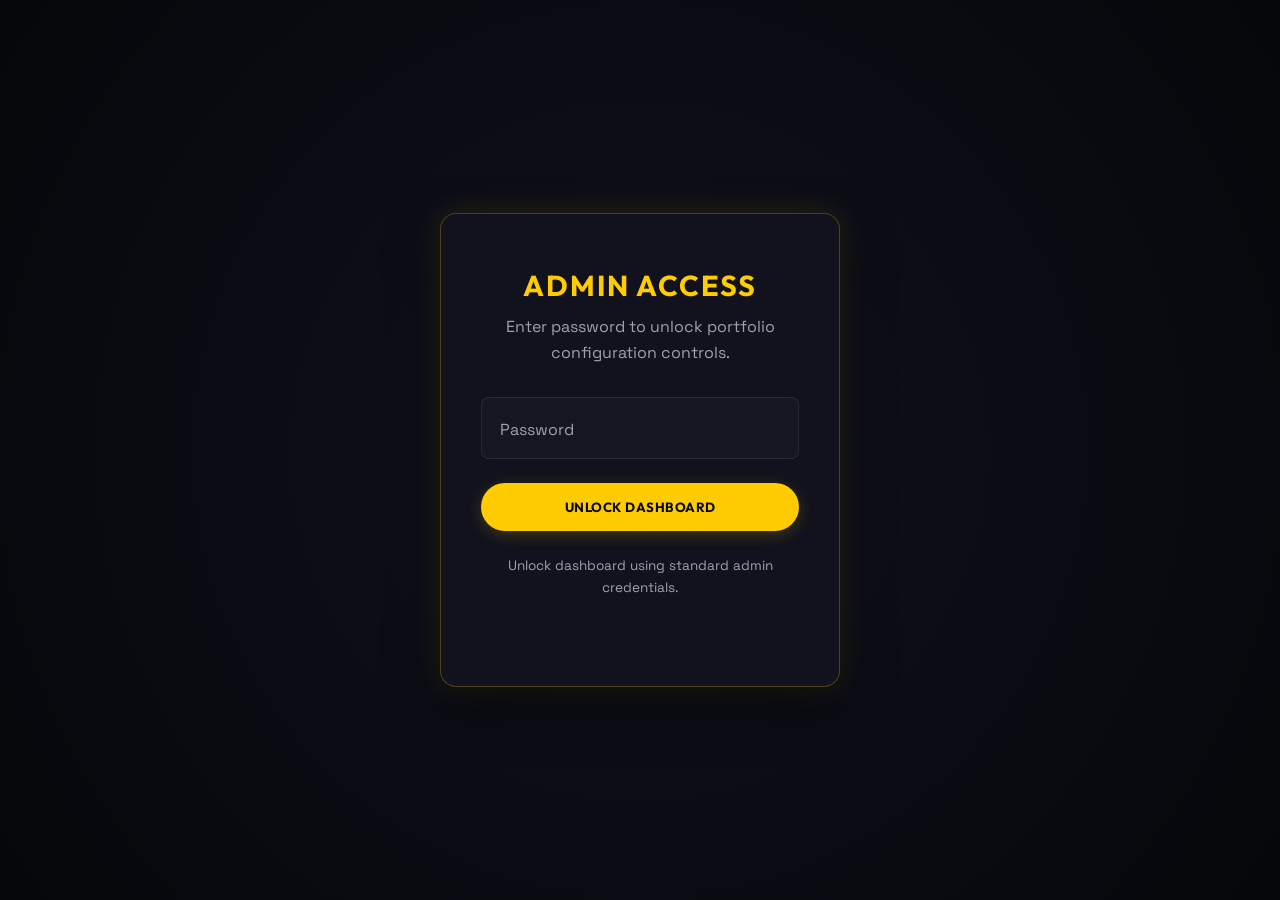
<file: admin.html>
<!DOCTYPE html>
<html lang="en">
<head>
    <meta charset="UTF-8">
    <meta name="viewport" content="width=device-width, initial-scale=1.0">
    <title>Aditya Portfolio | Admin Panel</title>
    <link rel="stylesheet" href="style.css">
    <!-- FontAwesome for Icons -->
    <link rel="stylesheet" href="https://cdn.jsdelivr.net/npm/@fortawesome/fontawesome-free@6.4.0/css/all.min.css">
    
    <style>
        /* Premium Developer Console Styling System */
        :root {
            --color-admin-bg: #090a0f;
            --color-admin-card: #11131e;
            --border-admin: 1px solid rgba(255, 204, 1, 0.12);
        }
        
        body {
            background-color: var(--color-admin-bg) !important;
        }
        
        .admin-container {
            max-width: 1250px;
            margin: 6rem auto 4rem auto;
            gap: 2rem;
        }
        
        /* Login card redesign */
        .admin-login-wrapper {
            background: radial-gradient(circle at center, #0f121e 0%, #06070a 100%);
        }
        .admin-login-card {
            background: rgba(18, 20, 30, 0.95);
            border: 1px solid rgba(255, 204, 1, 0.25) !important;
            box-shadow: 0 20px 50px rgba(0, 0, 0, 0.5), var(--shadow-glow);
            padding: 3.5rem 2.5rem;
            border-radius: 16px;
        }
        
        .admin-login-card h2 {
            font-family: var(--font-heading);
            font-size: 1.8rem;
            letter-spacing: 2px;
            margin-bottom: 0.8rem;
            color: var(--color-accent);
        }
        
        .admin-sidebar {
            background: rgba(18, 20, 30, 0.75);
            border: var(--border-admin) !important;
            padding: 2.2rem 1.4rem;
            border-radius: 14px;
        }
        
        .admin-nav-btn {
            font-family: monospace;
            font-size: 0.85rem;
            letter-spacing: 0.5px;
            padding: 0.8rem 1rem;
            border-radius: 6px;
            margin-bottom: 0.4rem;
            display: flex;
            align-items: center;
            gap: 10px;
            transition: var(--transition-fast);
            color: var(--color-text-secondary);
        }
        
        .admin-nav-btn:hover {
            color: var(--color-accent);
            background: rgba(255, 204, 1, 0.04);
            transform: translateX(4px);
        }
        
        .admin-nav-btn.active {
            color: var(--color-accent) !important;
            background: rgba(255, 204, 1, 0.08) !important;
            border-left: 2px solid var(--color-accent);
            border-radius: 0 6px 6px 0;
            padding-left: calc(1rem - 2px);
        }
        
        .admin-main-panel {
            background: rgba(18, 20, 30, 0.75);
            border: var(--border-admin) !important;
            border-radius: 14px;
            padding: 2.5rem;
        }
        
        .admin-panel-header {
            margin-bottom: 2rem;
            border-bottom: 1px solid rgba(255, 255, 255, 0.06);
            padding-bottom: 1.2rem;
        }
        
        .admin-panel-header h3 {
            font-family: monospace;
            font-size: 1.4rem;
            letter-spacing: -0.5px;
            color: #fff;
        }
        
        /* Form inputs styling */
        .admin-form-row {
            grid-template-columns: 140px 1fr;
            gap: 1.5rem;
        }
        
        .admin-form-row label, .form-row-full label {
            font-family: monospace;
            font-size: 0.82rem;
            color: var(--color-text-secondary);
            font-weight: 500;
        }
        
        .admin-form-input {
            background: rgba(0, 0, 0, 0.25);
            border: 1px solid rgba(255, 255, 255, 0.08);
            color: #f3f4f6;
            font-family: var(--font-body);
            font-size: 0.95rem;
            padding: 0.85rem 1.2rem;
            border-radius: 6px;
            transition: var(--transition-fast);
        }
        
        .admin-form-input:focus {
            border-color: var(--color-accent);
            background: rgba(255, 204, 1, 0.01);
            box-shadow: 0 0 10px rgba(255, 204, 1, 0.05);
        }
        
        textarea.admin-form-input {
            font-family: var(--font-body);
            font-size: 0.95rem;
            line-height: 1.6;
        }
        
        /* Code outline for RAG panel */
        #rag-items-container .glass-panel {
            background: rgba(0, 0, 0, 0.15);
            border: 1px solid rgba(255, 255, 255, 0.04);
            border-radius: 8px;
            padding: 1.2rem;
        }
        
        #rag-items-container h5 {
            font-family: monospace;
            font-size: 0.8rem;
            letter-spacing: 0.5px;
            color: var(--color-accent-blue);
            margin-bottom: 0.5rem;
        }
        
        .admin-actions {
            border-top: 1px solid rgba(255, 255, 255, 0.06);
            padding-top: 1.8rem;
        }
        
        /* Tabs sections animations */
        .tab-section {
            display: none;
            animation: tabFadeIn 0.3s ease-out forwards;
        }
        
        .tab-section.active {
            display: block;
        }
        
        @keyframes tabFadeIn {
            from { opacity: 0; transform: translateY(5px); }
            to { opacity: 1; transform: translateY(0); }
        }
        
        /* Custom dashboard status widget in header */
        .admin-stat-header {
            display: flex;
            align-items: center;
            justify-content: flex-end;
            gap: 1.5rem;
            font-family: monospace;
            font-size: 0.72rem;
            color: var(--color-text-secondary);
            margin-bottom: 1.8rem;
            background: rgba(255, 255, 255, 0.01);
            border: 1px solid rgba(255, 255, 255, 0.03);
            padding: 0.6rem 1.2rem;
            border-radius: 8px;
        }
        .stat-badge {
            display: inline-flex;
            align-items: center;
            gap: 5px;
            color: #34d399;
        }
        .stat-badge::before {
            content: '';
            width: 6px;
            height: 6px;
            background: #34d399;
            border-radius: 50%;
            display: inline-block;
            box-shadow: 0 0 6px #34d399;
        }
    </style>
</head>
<body>

    <!-- Canvas for Floating Particles -->
    <canvas id="bg-canvas"></canvas>

    <!-- Success Toast Notification -->
    <div class="admin-toast" id="admin-toast">Configuration Updated Successfully!</div>

    <!-- Login Gate View -->
    <div class="admin-login-wrapper" id="login-gate">
        <div class="admin-login-card glass-panel">
            <h2>ADMIN ACCESS</h2>
            <p>Enter password to unlock portfolio configuration controls.</p>
            <form id="login-form">
                <div class="form-group" style="margin-bottom: 1.5rem;">
                    <input type="password" id="login-pass" class="form-input" placeholder=" " required>
                    <label for="login-pass" class="form-label">Password</label>
                </div>
                <button type="submit" class="btn-primary" style="width: 100%; border: none; cursor: pointer;">Unlock Dashboard</button>
            </form>
            <p style="margin-top: 1.5rem; font-size: 0.85rem; color: var(--color-text-secondary);">Unlock dashboard using standard admin credentials.</p>
        </div>
    </div>

    <!-- Main Admin Dashboard Container (Hidden by default) -->
    <div class="admin-container" id="admin-dashboard" style="display: none;">
        <!-- Left Sidebar Navigation -->
        <div class="admin-sidebar glass-panel">
            <h2 class="logo" style="margin-bottom: 2rem; padding-left: 0.5rem;">ADMIN<span>.</span></h2>
            <ul class="admin-nav">
                <li><button class="admin-nav-btn active" data-tab="tab-profile"><i class="fa-solid fa-user"></i> Profile</button></li>
                <li><button class="admin-nav-btn" data-tab="tab-metrics"><i class="fa-solid fa-chart-simple"></i> Metrics</button></li>
                <li><button class="admin-nav-btn" data-tab="tab-project"><i class="fa-solid fa-camera-retro"></i> Project</button></li>
                <li><button class="admin-nav-btn" data-tab="tab-bot"><i class="fa-solid fa-comment-dots"></i> Chatbot</button></li>
                <li><button class="admin-nav-btn" data-tab="tab-rag"><i class="fa-solid fa-file-pdf"></i> RAG Document</button></li>
                <li style="margin-top: 2rem; border-top: var(--border-glass); padding-top: 1.5rem;">
                    <button class="admin-nav-btn" id="logout-btn" style="color: #ef4444;"><i class="fa-solid fa-power-off"></i> Logout</button>
                </li>
            </ul>
        </div>

        <!-- Right Panels Content -->
        <div class="admin-main-panel glass-panel">
            <div class="admin-stat-header">
                <span>CONFIG STATUS: <span class="stat-badge">LIVE_SYNC</span></span>
                <span>ENGINE: <span style="color: var(--color-accent-blue);">RAG+GEMINI.v2</span></span>
                <span>DB: <span style="color: var(--color-accent);">LOCAL_STORE</span></span>
            </div>
            
            <form id="admin-config-form" class="admin-form">
                
                <!-- TAB 1: PROFILE SETTINGS -->
                <div class="tab-section active" id="tab-profile">
                    <div class="admin-panel-header">
                        <h3>Profile Settings</h3>
                    </div>
                    <div style="display: flex; flex-direction: column; gap: 1.5rem;">
                        <div class="admin-form-row">
                            <label for="conf-name">Hero Name</label>
                            <input type="text" id="conf-name" class="admin-form-input" required>
                        </div>
                        <div class="admin-form-row">
                            <label for="conf-label">Hero Tag</label>
                            <input type="text" id="conf-label" class="admin-form-input" required>
                        </div>
                        <div class="form-row-full">
                            <label for="conf-tagline">Hero Tagline</label>
                            <textarea id="conf-tagline" class="admin-form-input" required></textarea>
                        </div>
                        <div class="form-row-full">
                            <label for="conf-about">About Biography</label>
                            <textarea id="conf-about" class="admin-form-input" style="height: 150px;" required></textarea>
                        </div>
                    </div>
                </div>

                <!-- TAB 2: METRICS & COUNTERS -->
                <div class="tab-section" id="tab-metrics">
                    <div class="admin-panel-header">
                        <h3>Metrics & Stats</h3>
                    </div>
                    <div style="display: flex; flex-direction: column; gap: 2rem;">
                        <!-- Metric 1 -->
                        <div class="glass-panel" style="padding: 1.5rem; display: flex; flex-direction: column; gap: 1rem;">
                            <h4 style="color: var(--color-accent); font-size: 0.95rem;">Metric 1</h4>
                            <div class="admin-form-row">
                                <label for="m1-val">Value</label>
                                <input type="text" id="m1-val" class="admin-form-input" required>
                            </div>
                            <div class="admin-form-row">
                                <label for="m1-lbl">Label</label>
                                <input type="text" id="m1-lbl" class="admin-form-input" required>
                            </div>
                        </div>
                        <!-- Metric 2 -->
                        <div class="glass-panel" style="padding: 1.5rem; display: flex; flex-direction: column; gap: 1rem;">
                            <h4 style="color: var(--color-accent); font-size: 0.95rem;">Metric 2</h4>
                            <div class="admin-form-row">
                                <label for="m2-val">Value</label>
                                <input type="text" id="m2-val" class="admin-form-input" required>
                            </div>
                            <div class="admin-form-row">
                                <label for="m2-lbl">Label</label>
                                <input type="text" id="m2-lbl" class="admin-form-input" required>
                            </div>
                        </div>
                        <!-- Metric 3 -->
                        <div class="glass-panel" style="padding: 1.5rem; display: flex; flex-direction: column; gap: 1rem;">
                            <h4 style="color: var(--color-accent); font-size: 0.95rem;">Metric 3</h4>
                            <div class="admin-form-row">
                                <label for="m3-val">Value</label>
                                <input type="text" id="m3-val" class="admin-form-input" required>
                            </div>
                            <div class="admin-form-row">
                                <label for="m3-lbl">Label</label>
                                <input type="text" id="m3-lbl" class="admin-form-input" required>
                            </div>
                        </div>
                    </div>
                </div>

                <!-- TAB 3: PROJECTS MANAGER -->
                <div class="tab-section" id="tab-project">
                    <div class="admin-panel-header" style="display: flex; justify-content: space-between; align-items: center;">
                        <h3>Projects Manager</h3>
                        <button type="button" class="btn-primary" id="add-project-btn" style="padding: 0.5rem 1.2rem; font-size: 0.85rem; border: none; cursor: pointer; width: auto;"><i class="fa-solid fa-plus" style="margin-right: 5px;"></i> Add Project</button>
                    </div>
                    <div id="projects-list-container" style="display: flex; flex-direction: column; gap: 2rem;">
                        <!-- Dynamically generated projects forms will go here -->
                    </div>
                </div>

                <!-- TAB 4: CHATBOT CONFIG -->
                <div class="tab-section" id="tab-bot">
                    <div class="admin-panel-header">
                        <h3>AI Chatbot Customizer</h3>
                    </div>
                    <div style="display: flex; flex-direction: column; gap: 1.5rem;">
                        <div class="form-row-full">
                            <label for="bot-greet">Greeting Message</label>
                            <textarea id="bot-greet" class="admin-form-input" required></textarea>
                        </div>
                        <div class="form-row-full">
                            <label for="bot-mock">Hero Panel Speech Bubble</label>
                            <input type="text" id="bot-mock" class="admin-form-input" required>
                        </div>
                        
                        <div class="glass-panel" style="padding: 1.5rem; display: flex; flex-direction: column; gap: 1rem; margin-top: 1.5rem;">
                            <h4 style="color: var(--color-accent); font-size: 0.95rem; text-transform: uppercase;">Secure Gemini API Key</h4>
                            <p style="font-size: 0.8rem; color: var(--color-text-secondary); line-height: 1.4;">
                                To enable live generative replies for all portfolio visitors securely, enter your Google Gemini API key here. The key is stored safely on the server and is never exposed to the frontend.
                            </p>
                            
                            <div class="admin-form-row">
                                <label for="secure-gemini-key">API Key</label>
                                <input type="password" id="secure-gemini-key" class="admin-form-input" placeholder="Enter secure Gemini API key...">
                            </div>
                            
                            <div style="display: flex; align-items: center; justify-content: space-between; margin-top: 0.5rem;">
                                <span id="secure-gemini-status" style="font-family: monospace; font-size: 0.75rem; color: #f59e0b;">Status: Checking...</span>
                                <button type="button" id="save-gemini-key-btn" class="btn-primary" style="padding: 0.5rem 1.2rem; font-size: 0.8rem; border: none; cursor: pointer; width: auto;">Update Key</button>
                            </div>
                        </div>
                    </div>
                </div>

                <!-- TAB 5: RAG DOCUMENT INDEXER -->
                <div class="tab-section" id="tab-rag">
                    <div class="admin-panel-header">
                        <h3>RAG Document Indexer</h3>
                    </div>
                    <div style="display: flex; flex-direction: column; gap: 1.5rem;">
                        <p style="font-size: 0.85rem; color: var(--color-text-secondary); line-height: 1.5;">
                            Upload your resume or additional technical PDF documents. The system will parse the pages locally in your browser, chunk the text, and submit the segments to the Python backend to compute TF-IDF frequency vectors and index them completely offline.
                        </p>
                        
                        <div class="glass-panel" style="padding: 2.2rem; display: flex; flex-direction: column; gap: 1.2rem; align-items: center; justify-content: center; border: 1px dashed rgba(255, 204, 1, 0.3) !important;">
                            <i class="fa-solid fa-cloud-arrow-up" style="font-size: 2.5rem; color: var(--color-accent);"></i>
                            <div style="text-align: center;">
                                <label for="rag-pdf-input" class="btn-secondary" style="padding: 0.6rem 1.5rem; font-size: 0.85rem; cursor: pointer; display: inline-block;">Select Resume PDF</label>
                                <input type="file" id="rag-pdf-input" accept="application/pdf" style="display: none;">
                            </div>
                            <span id="rag-file-info" style="font-family: monospace; font-size: 0.75rem; color: var(--color-text-secondary);">No PDF file selected.</span>
                        </div>
                        
                        <!-- Progress status HUD -->
                        <div id="rag-status-hud" class="glass-panel" style="padding: 1.2rem; display: none; font-family: monospace; font-size: 0.75rem; color: #34d399;">
                            <div class="debug-title" style="margin-bottom: 5px;">// INDEXING IN PROGRESS</div>
                            <div id="rag-status-line-1">> Preparing PDF worker...</div>
                            <div id="rag-status-line-2"></div>
                            <div id="rag-status-line-3"></div>
                        </div>

                        <!-- Current index statistics card -->
                        <div class="glass-panel" style="padding: 1.5rem; display: flex; flex-direction: column; gap: 0.8rem;">
                            <h4 style="color: var(--color-accent-blue); font-size: 0.9rem; font-family: monospace; text-transform: uppercase;">Currently Indexed Documents</h4>
                            <div id="rag-index-stats" style="font-family: monospace; font-size: 0.8rem; color: var(--color-text-secondary); line-height: 1.6;">
                                <!-- Dynamically loaded from backend -->
                            </div>
                            <button type="button" class="btn-secondary" id="clear-rag-btn" style="border-color: #ef4444; color: #ef4444; padding: 0.4rem 1rem; font-size: 0.75rem; align-self: flex-start; margin-top: 0.5rem; display: none;">Clear Indexed RAG Data</button>
                        </div>
                    </div>
                </div>

                <!-- Bottom Form Actions -->
                <div class="admin-actions">
                    <button type="button" class="btn-secondary" id="reset-btn" style="border-color: #ef4444; color: #ef4444;">Restore Defaults</button>
                    <button type="button" class="btn-secondary" id="export-btn">Export Config JSON</button>
                    <button type="submit" class="btn-primary" style="border: none; cursor: pointer;">Save Changes</button>
                </div>

            </form>
        </div>
    </div>

    <!-- Script logic for authentication, tab navigation, configuration management -->
    <script>
        // Default Baseline Configuration Database
        const DEFAULT_CONFIG = {
            profile: {
                name: "ADITYA",
                label: "AI & Software Engineer",
                tagline: "Building premium full-stack interfaces, hardware-integrated mobile systems (Flutter), and intelligent agent implementations. Crafting high-performance digital ecosystems.",
                about: "<p>I design and implement custom digital applications that combine functional efficiency with premium visual appeal. My expertise spans mobile development via Flutter (integrating device hardware and local storage solutions) and advanced AI pipelines (utilizing Large Language Model APIs for custom reasoning tasks).</p><p>Inspired by premium digital agency philosophies, I prioritize high performance, micro-interactions, responsive structures, and strong typographic layout. Every system I build is structured for scalability and long-term search accessibility.</p>"
            },
            metrics: {
                m1Val: "5+",
                m1Lbl: "Projects Done",
                m2Val: "99%",
                m2Lbl: "Code Quality",
                m3Val: "2x",
                m3Lbl: "Load Speedup"
            },
            projects: [
                {
                    title: "EmotionAI App",
                    desc: "A native Flutter application integrated with a localized camera feed controller to evaluate facial features and process emotion classifications in real time. It binds hardware camera streams, handles frame buffers efficiently, and uses optimized inference files for local predictions.",
                    tags: "Flutter, Dart, Computer Vision, Tensorflow Lite",
                    link: "https://github.com/Aditya303076/EmotionAI"
                }
            ],
            chatbot: {
                greeting: "Hi! I am Aditya's AI Assistant. I can tell you about his projects (like the Camera Service inside EmotionAI), skills, workflow, or contact details. Ask me anything!",
                mockText: "\"Hi! I can share Aditya's experience in full-stack dev and AI. What would you like to know?\"",
                ragReplies: [
                    {
                        keywords: "emotionai, facial, face, camera, expression, emotion, classification",
                        answer: "EmotionAI is one of Aditya's core projects. It's a Flutter mobile app utilizing standard camera stream controls to feed frames into an expression analysis network, providing real-time emotional readings."
                    },
                    {
                        keywords: "camera service, camera_service, service, stream",
                        answer: "The Camera Service class manages active lens initializations, camera configurations, frames pipelines, and platform permissions to connect physical hardware feeds with processing models."
                    },
                    {
                        keywords: "skills, technologies, tech, languages, specialize, experience",
                        answer: "Aditya specializes in cross-platform systems (Flutter/Dart), frontend design (HTML, Vanilla CSS, JS), backend operations (Node.js, Express, Python), and AI/LLM api orchestration."
                    },
                    {
                        keywords: "process, workflow, steps, how you work, development",
                        answer: "His roadmap involves 4 key phases: 1) Discovery & specs, 2) Visual layout/styling structure design, 3) Implementation of state pipelines & code logic, and 4) Production speed optimizations."
                    },
                    {
                        keywords: "contact, hire, email, phone, reach, location",
                        answer: "You can reach Aditya directly at info@aditya.dev, fill out the inquiry form in the contact section, or check his GitHub at github.com."
                    },
                    {
                        keywords: "who are you, describe aditya, tell me about yourself, about",
                        answer: "Aditya is an AI & Full-Stack/Mobile Engineer focused on building high-performance creative interfaces and custom machine learning pipelines. He designs scalable web platforms and native Flutter applications."
                    }
                ]
            }
        };

        // DOM elements
        const loginGate = document.getElementById('login-gate');
        const adminDashboard = document.getElementById('admin-dashboard');
        const loginForm = document.getElementById('login-form');
        const loginPass = document.getElementById('login-pass');
        const logoutBtn = document.getElementById('logout-btn');
        const toast = document.getElementById('admin-toast');

        // Check Session Authentication status
        if (sessionStorage.getItem('admin_authenticated') === 'true') {
            showDashboard();
        }

        // Login Submission
        loginForm.addEventListener('submit', (e) => {
            e.preventDefault();
            if (loginPass.value === 'admin123') {
                sessionStorage.setItem('admin_authenticated', 'true');
                showDashboard();
            } else {
                alert('Invalid password. Default password is: admin123');
            }
        });

        // Logout action
        logoutBtn.addEventListener('click', () => {
            sessionStorage.removeItem('admin_authenticated');
            location.reload();
        });

        function showDashboard() {
            loginGate.style.display = 'none';
            adminDashboard.style.display = 'grid';
            loadConfiguration();
            initTabs();
            loadRagStats();
        }

        // TAB SYSTEM HANDLER
        function initTabs() {
            const navButtons = document.querySelectorAll('.admin-nav-btn');
            const tabSections = document.querySelectorAll('.tab-section');

            navButtons.forEach(btn => {
                btn.addEventListener('click', () => {
                    const tabId = btn.getAttribute('data-tab');
                    if (!tabId) return;

                    navButtons.forEach(b => b.classList.remove('active'));
                    tabSections.forEach(s => s.classList.remove('active'));

                    btn.classList.add('active');
                    document.getElementById(tabId).classList.add('active');
                });
            });
        }

        // LOAD CURRENT CONFIG
        let currentConfig = null;
        // Render projects list in admin panel
        const projectsContainer = document.getElementById('projects-list-container');
        const addProjectBtn = document.getElementById('add-project-btn');

        function renderAdminProjectsList() {
            if (!projectsContainer) return;
            projectsContainer.innerHTML = '';
            
            if (!currentConfig.projects || currentConfig.projects.length === 0) {
                projectsContainer.innerHTML = '<div style="text-align: center; color: var(--color-text-secondary); font-family: monospace; padding: 2rem;">No custom projects added yet. Click "Add Project" above to create one.</div>';
                return;
            }

            currentConfig.projects.forEach((proj, index) => {
                const projectCard = document.createElement('div');
                projectCard.className = 'glass-panel';
                projectCard.style.padding = '2rem';
                projectCard.style.position = 'relative';
                projectCard.style.display = 'flex';
                projectCard.style.flexDirection = 'column';
                projectCard.style.gap = '1.2rem';
                projectCard.style.marginBottom = '1rem';
                
                projectCard.innerHTML = `
                    <div style="display: flex; justify-content: space-between; align-items: center; border-bottom: 1px solid rgba(255,255,255,0.06); padding-bottom: 0.8rem;">
                        <h4 style="color: var(--color-accent); font-family: monospace; font-size: 0.95rem; margin: 0;">Project #${index + 1}</h4>
                        <button type="button" class="btn-secondary remove-project-btn" data-index="${index}" style="border-color: #ef4444; color: #ef4444; padding: 0.3rem 0.8rem; font-size: 0.75rem; width: auto; cursor: pointer;">
                            <i class="fa-solid fa-trash-can" style="margin-right: 4px;"></i> Remove
                        </button>
                    </div>
                    <div class="admin-form-row">
                        <label>Title</label>
                        <input type="text" class="admin-form-input project-title-input" data-index="${index}" value="${proj.title || ''}" required>
                    </div>
                    <div class="admin-form-row">
                        <label>Tags</label>
                        <input type="text" class="admin-form-input project-tags-input" data-index="${index}" placeholder="e.g. Flutter, Dart, AI" value="${proj.tags || ''}" required>
                    </div>
                    <div class="admin-form-row">
                        <label>Live Link</label>
                        <input type="url" class="admin-form-input project-link-input" data-index="${index}" placeholder="e.g. https://github.com/username/project" value="${proj.link || ''}">
                    </div>
                    <div class="form-row-full" style="display: flex; flex-direction: column; gap: 0.5rem;">
                        <label style="font-family: var(--font-heading); font-weight: 700; text-transform: uppercase; font-size: 0.9rem; color: var(--color-text-secondary);">Description</label>
                        <textarea class="admin-form-input project-desc-input" data-index="${index}" style="height: 100px;" required>${proj.desc || ''}</textarea>
                    </div>
                `;
                projectsContainer.appendChild(projectCard);
            });

            // Bind remove button event listeners
            document.querySelectorAll('.remove-project-btn').forEach(btn => {
                btn.addEventListener('click', (e) => {
                    const index = parseInt(btn.getAttribute('data-index'));
                    if (confirm(`Are you sure you want to remove Project #${index + 1}?`)) {
                        currentConfig.projects.splice(index, 1);
                        renderAdminProjectsList();
                    }
                });
            });
        }

        if (addProjectBtn) {
            addProjectBtn.addEventListener('click', () => {
                if (!currentConfig.projects) currentConfig.projects = [];
                currentConfig.projects.push({
                    title: 'New Project',
                    desc: 'Project description goes here.',
                    tags: 'HTML, CSS, JS',
                    link: ''
                });
                renderAdminProjectsList();
            });
        }

        function loadConfiguration() {
            const raw = localStorage.getItem('portfolio_config');
            if (raw) {
                try {
                    currentConfig = JSON.parse(raw);
                } catch(e) {
                    console.error("Fail parse custom config, default used:", e);
                    currentConfig = {...DEFAULT_CONFIG};
                }
            } else {
                currentConfig = {...DEFAULT_CONFIG};
            }

            // Migration logic for projects array
            if (!currentConfig.projects) {
                if (currentConfig.project) {
                    currentConfig.projects = [
                        {
                            title: currentConfig.project.title || "EmotionAI App",
                            desc: currentConfig.project.desc || "A native Flutter application integrated with a localized camera feed controller to evaluate facial features and process emotion classifications in real time. It binds hardware camera streams, handles frame buffers efficiently, and uses optimized inference files for local predictions.",
                            tags: "Flutter, Dart, Computer Vision, Tensorflow Lite",
                            link: "https://github.com/Aditya303076/EmotionAI"
                        }
                    ];
                } else {
                    currentConfig.projects = [];
                }
            }

            // Bind values to inputs
            document.getElementById('conf-name').value = currentConfig.profile.name;
            document.getElementById('conf-label').value = currentConfig.profile.label;
            document.getElementById('conf-tagline').value = currentConfig.profile.tagline;
            document.getElementById('conf-about').value = currentConfig.profile.about;

            document.getElementById('m1-val').value = currentConfig.metrics.m1Val;
            document.getElementById('m1-lbl').value = currentConfig.metrics.m1Lbl;
            document.getElementById('m2-val').value = currentConfig.metrics.m2Val;
            document.getElementById('m2-lbl').value = currentConfig.metrics.m2Lbl;
            document.getElementById('m3-val').value = currentConfig.metrics.m3Val;
            document.getElementById('m3-lbl').value = currentConfig.metrics.m3Lbl;

            // Render projects list in admin UI
            renderAdminProjectsList();

            document.getElementById('bot-greet').value = currentConfig.chatbot.greeting;
            document.getElementById('bot-mock').value = currentConfig.chatbot.mockText;

            loadGeminiStatus();
        }

        // SAVE CONFIG FORM SUBMIT
        const configForm = document.getElementById('admin-config-form');
        configForm.addEventListener('submit', (e) => {
            e.preventDefault();

            // Extract values
            currentConfig.profile.name = document.getElementById('conf-name').value.trim();
            currentConfig.profile.label = document.getElementById('conf-label').value.trim();
            currentConfig.profile.tagline = document.getElementById('conf-tagline').value.trim();
            currentConfig.profile.about = document.getElementById('conf-about').value.trim();

            currentConfig.metrics.m1Val = document.getElementById('m1-val').value.trim();
            currentConfig.metrics.m1Lbl = document.getElementById('m1-lbl').value.trim();
            currentConfig.metrics.m2Val = document.getElementById('m2-val').value.trim();
            currentConfig.metrics.m2Lbl = document.getElementById('m2-lbl').value.trim();
            currentConfig.metrics.m3Val = document.getElementById('m3-val').value.trim();
            currentConfig.metrics.m3Lbl = document.getElementById('m3-lbl').value.trim();

            // Extract projects from the list inputs
            currentConfig.projects = [];
            const projectTitles = document.querySelectorAll('.project-title-input');
            const projectTags = document.querySelectorAll('.project-tags-input');
            const projectLinks = document.querySelectorAll('.project-link-input');
            const projectDescs = document.querySelectorAll('.project-desc-input');

            projectTitles.forEach((titleInput, index) => {
                currentConfig.projects.push({
                    title: titleInput.value.trim(),
                    tags: projectTags[index].value.trim(),
                    link: projectLinks[index].value.trim(),
                    desc: projectDescs[index].value.trim()
                });
            });

            currentConfig.chatbot.greeting = document.getElementById('bot-greet').value.trim();
            currentConfig.chatbot.mockText = document.getElementById('bot-mock').value.trim();

            // Save configuration
            localStorage.setItem('portfolio_config', JSON.stringify(currentConfig));

            // Display notification
            showToast('Portfolio Settings Saved!');
        });

        // RESTORE DEFAULTS Action
        document.getElementById('reset-btn').addEventListener('click', () => {
            if (confirm('Are you sure you want to reset all configurations to their original defaults?')) {
                localStorage.removeItem('portfolio_config');
                loadConfiguration();
                showToast('Original Defaults Restored!');
            }
        });

        // Load Gemini status
        async function loadGeminiStatus() {
            const statusSpan = document.getElementById('secure-gemini-status');
            if (!statusSpan) return;
            try {
                const res = await fetch('/api/get_gemini_status');
                if (res.ok) {
                    const data = await res.json();
                    if (data.status === 'configured') {
                        statusSpan.innerHTML = 'Status: <span style="color: #34d399; font-weight: bold;">SECURED (Active)</span>';
                    } else {
                        statusSpan.innerHTML = 'Status: <span style="color: #f59e0b; font-weight: bold;">NOT CONFIGURED (Offline)</span>';
                    }
                }
            } catch (e) {
                statusSpan.innerHTML = 'Status: <span style="color: #ef4444;">Offline</span>';
            }
        }

        // Secure key update listeners
        const saveKeyBtn = document.getElementById('save-gemini-key-btn');
        const secureKeyInput = document.getElementById('secure-gemini-key');
        if (saveKeyBtn && secureKeyInput) {
            saveKeyBtn.addEventListener('click', async () => {
                const keyVal = secureKeyInput.value.trim();
                try {
                    const res = await fetch('/api/save_gemini_key', {
                        method: 'POST',
                        headers: { 'Content-Type': 'application/json' },
                        body: JSON.stringify({ key: keyVal })
                    });
                    if (res.ok) {
                        showToast('Gemini API Key Updated!');
                        secureKeyInput.value = '';
                        loadGeminiStatus();
                    } else {
                        showToast('Failed updating Gemini key');
                    }
                } catch(e) {
                    showToast('Error connecting to server');
                }
            });
        }

        // EXPORT CONFIG JSON FILE
        document.getElementById('export-btn').addEventListener('click', () => {
            const dataStr = "data:text/json;charset=utf-8," + encodeURIComponent(JSON.stringify(currentConfig, null, 4));
            const dlAnchorElem = document.createElement('a');
            dlAnchorElem.setAttribute("href", dataStr);
            dlAnchorElem.setAttribute("download", "portfolio-config.json");
            document.body.appendChild(dlAnchorElem);
            dlAnchorElem.click();
            dlAnchorElem.remove();
        });

        function showToast(msg) {
            toast.textContent = msg;
            toast.classList.add('show');
            setTimeout(() => {
                toast.classList.remove('show');
            }, 3000);
        }

        // PDF.js worker loading dynamically
        function initPdfWorker() {
            if (window.pdfjsLib) return Promise.resolve();
            return new Promise((resolve, reject) => {
                const script = document.createElement('script');
                script.src = 'https://cdnjs.cloudflare.com/ajax/libs/pdf.js/3.4.120/pdf.min.js';
                script.onload = () => {
                    window.pdfjsLib = window['pdfjs-dist/build/pdf'];
                    window.pdfjsLib.GlobalWorkerOptions.workerSrc = 'https://cdnjs.cloudflare.com/ajax/libs/pdf.js/3.4.120/pdf.worker.min.js';
                    resolve();
                };
                script.onerror = () => reject(new Error('Failed to load PDF.js script'));
                document.head.appendChild(script);
            });
        }

        // Load RAG indexes from Python backend
        async function loadRagStats() {
            const statsDiv = document.getElementById('rag-index-stats');
            const clearBtn = document.getElementById('clear-rag-btn');
            if (!statsDiv) return;
            
            try {
                const response = await fetch('/api/get_rag_stats');
                if (!response.ok) throw new Error('Failed to fetch stats');
                const data = await response.json();
                
                if (data.filename) {
                    statsDiv.innerHTML = `
                        <strong>Document:</strong> ${data.filename}<br>
                        <strong>Indexed On:</strong> ${data.date || 'Unknown'}<br>
                        <strong>Chunks Stored:</strong> ${data.chunks_count} segments<br>
                        <strong>Vocabulary Size:</strong> ${data.vocab_size} terms
                    `;
                    if (clearBtn) clearBtn.style.display = 'inline-block';
                } else {
                    statsDiv.innerHTML = '<em>No custom resume or PDF documents have been indexed yet. Chatbot is using pre-configured offline responses.</em>';
                    if (clearBtn) clearBtn.style.display = 'none';
                }
            } catch(e) {
                statsDiv.innerHTML = '<em>Failed communicating with Python backend service.</em>';
                if (clearBtn) clearBtn.style.display = 'none';
            }
        }

        // PDF Indexer execution hooks
        const pdfInput = document.getElementById('rag-pdf-input');
        const fileInfo = document.getElementById('rag-file-info');
        const statusHud = document.getElementById('rag-status-hud');
        const clearRagBtn = document.getElementById('clear-rag-btn');

        if (pdfInput) {
            pdfInput.addEventListener('change', async (e) => {
                const file = e.target.files[0];
                if (!file) return;

                fileInfo.textContent = `${file.name} (${(file.size / 1024).toFixed(1)} KB)`;
                statusHud.style.display = 'block';
                
                const line1 = document.getElementById('rag-status-line-1');
                const line2 = document.getElementById('rag-status-line-2');
                const line3 = document.getElementById('rag-status-line-3');

                line1.textContent = `> Initializing PDF.js library threads...`;
                line2.textContent = '';
                line3.textContent = '';

                try {
                    await initPdfWorker();
                    line1.textContent = `> Accessing raw file buffers...`;
                    
                    const reader = new FileReader();
                    reader.onload = async function() {
                        try {
                            const typedArray = new Uint8Array(this.result);
                            line1.textContent = `> Extracting text vectors from PDF Pages...`;
                            
                            const pdf = await window.pdfjsLib.getDocument({ data: typedArray }).promise;
                            let fullText = '';
                            
                            for (let i = 1; i <= pdf.numPages; i++) {
                                line2.textContent = `> Processing page ${i} of ${pdf.numPages}...`;
                                const page = await pdf.getPage(i);
                                const textContent = await page.getTextContent();
                                const pageText = textContent.items.map(item => item.str).join(' ');
                                fullText += pageText + '\n\n';
                            }

                            line1.textContent = `> Segmenting content to local thresholds...`;
                            line2.textContent = `> Sending text chunks to Python backend...`;
                            
                            // Chunking logic
                            const paragraphs = fullText.split(/\n+/);
                            let rawChunks = [];
                            let currentChunk = '';
                            
                            for (const p of paragraphs) {
                                const trimmed = p.trim();
                                if (!trimmed) continue;
                                if (currentChunk.length + trimmed.length > 350) {
                                    if (currentChunk) rawChunks.push(currentChunk.trim());
                                    currentChunk = trimmed;
                                } else {
                                    currentChunk += '\n' + trimmed;
                                }
                            }
                            if (currentChunk) rawChunks.push(currentChunk.trim());

                            if (rawChunks.length === 0) {
                                throw new Error("No parseable text segments found in this document.");
                            }

                            // Convert ArrayBuffer to Base64 String
                            let binary = '';
                            const bytes = new Uint8Array(this.result);
                            const len = bytes.byteLength;
                            for (let i = 0; i < len; i++) {
                                binary += String.fromCharCode(bytes[i]);
                            }
                            const base64String = window.btoa(binary);

                            // Submit to Python server
                            const response = await fetch('/api/index_rag', {
                                method: 'POST',
                                headers: {
                                    'Content-Type': 'application/json'
                                },
                                body: JSON.stringify({
                                    filename: file.name,
                                    chunks: rawChunks,
                                    file_b64: base64String
                                })
                            });

                            if (!response.ok) {
                                throw new Error("Python server indexing failed");
                            }

                            const result = await response.json();
                            
                            line1.textContent = `> Indexing successfully complete!`;
                            line2.textContent = `> Total Chunks Stored: ${result.chunks_count}`;
                            line3.textContent = `> Unique Keywords Found: ${result.vocab_size}`;
                            
                            loadRagStats();
                            showToast('RAG Document Indexed Successfully!');
                            
                        } catch(err) {
                            line1.textContent = `> Error parsing PDF document!`;
                            line2.textContent = `> Details: ${err.message}`;
                            console.error(err);
                        }
                    };
                    reader.readAsArrayBuffer(file);

                } catch(err) {
                    line1.textContent = `> PDF parser initializations failed!`;
                    line2.textContent = `> Details: ${err.message}`;
                    console.error(err);
                }
            });
        }

        if (clearRagBtn) {
            clearRagBtn.addEventListener('click', async () => {
                if (confirm('Clear currently indexed RAG context? The chatbot will fall back to default template rules.')) {
                    try {
                        const response = await fetch('/api/clear_rag', { method: 'POST' });
                        if (!response.ok) throw new Error('Clear failed');
                        loadRagStats();
                        if (pdfInput) pdfInput.value = '';
                        if (fileInfo) fileInfo.textContent = 'No PDF file selected.';
                        if (statusHud) statusHud.style.display = 'none';
                        showToast('RAG Database Cleared!');
                    } catch (e) {
                        alert('Failed clearing index: ' + e.message);
                    }
                }
            });
        }

        // PDF.js worker loading dynamically
        function initPdfWorker() {
            if (window.pdfjsLib) return Promise.resolve();
            return new Promise((resolve, reject) => {
                const script = document.createElement('script');
                script.src = 'https://cdnjs.cloudflare.com/ajax/libs/pdf.js/3.4.120/pdf.min.js';
                script.onload = () => {
                    window.pdfjsLib = window['pdfjs-dist/build/pdf'];
                    window.pdfjsLib.GlobalWorkerOptions.workerSrc = 'https://cdnjs.cloudflare.com/ajax/libs/pdf.js/3.4.120/pdf.worker.min.js';
                    resolve();
                };
                script.onerror = () => reject(new Error('Failed to load PDF.js script'));
                document.head.appendChild(script);
            });
        }

        // Particle background canvas resize
        const canvas = document.getElementById('bg-canvas');
        const ctx = canvas.getContext('2d');
        function resizeCanvas() {
            canvas.width = window.innerWidth;
            canvas.height = window.innerHeight;
        }
        window.addEventListener('resize', resizeCanvas);
        resizeCanvas();

        let particles = [];
        for (let i = 0; i < 20; i++) {
            particles.push({
                x: Math.random() * window.innerWidth,
                y: Math.random() * window.innerHeight,
                size: Math.random() * 2 + 1,
                speedY: -(Math.random() * 0.4 + 0.1),
                opacity: Math.random() * 0.3 + 0.1
            });
        }
        function anim() {
            ctx.clearRect(0,0,canvas.width,canvas.height);
            particles.forEach(p => {
                p.y += p.speedY;
                if (p.y < 0) {
                    p.y = canvas.height;
                    p.x = Math.random() * canvas.width;
                }
                ctx.beginPath();
                ctx.arc(p.x, p.y, p.size, 0, Math.PI*2);
                ctx.fillStyle = `rgba(255, 204, 1, ${p.opacity})`;
                ctx.fill();
            });
            requestAnimationFrame(anim);
        }
        anim();
    </script>
</body>
</html>
</file>
<file: style.css>
/* ==========================================================================
   DESIGN SYSTEM & VARIABLES
   ========================================================================== */
@import url('https://fonts.googleapis.com/css2?family=Outfit:wght@300;400;500;700;900&family=Space+Grotesk:wght@400;500;700&display=swap');

:root {
    --color-bg-base: #07080a;
    --color-bg-card: #12131c;
    --color-bg-glow: rgba(255, 204, 1, 0.03);
    
    --color-accent: #ffcc01;
    --color-accent-rgb: 255, 204, 1;
    --color-accent-light: #ffe57f;
    --color-accent-dark: #cc9900;
    --color-accent-blue: #00f2fe;
    
    --color-text-primary: #f3f4f6;
    --color-text-secondary: #9ca3af;
    --color-text-dark: #1f2937;
    
    --font-heading: 'Outfit', sans-serif;
    --font-body: 'Space Grotesk', sans-serif;
    
    --transition-smooth: all 0.4s cubic-bezier(0.25, 1, 0.5, 1);
    --transition-fast: all 0.2s ease;
    
    --shadow-glow: 0 0 30px rgba(255, 204, 1, 0.15);
    --shadow-glow-strong: 0 0 50px rgba(255, 204, 1, 0.35);
    
    --border-glass: 1px solid rgba(255, 255, 255, 0.05);
    --border-accent-glass: 1px solid rgba(255, 204, 1, 0.2);
}

/* ==========================================================================
   RESET & BASE STYLES
   ========================================================================== */
*, *::before, *::after {
    box-sizing: border-box;
    margin: 0;
    padding: 0;
}

html {
    scroll-behavior: smooth;
    font-size: 16px;
    background-color: var(--color-bg-base);
    overflow-x: hidden;
}

body {
    font-family: var(--font-body);
    color: var(--color-text-primary);
    line-height: 1.6;
    overflow-x: hidden;
    position: relative;
    min-height: 100vh;
}

/* Custom Scrollbar */
::-webkit-scrollbar {
    width: 8px;
}
::-webkit-scrollbar-track {
    background: var(--color-bg-base);
}
::-webkit-scrollbar-thumb {
    background: rgba(255, 204, 1, 0.3);
    border-radius: 4px;
}
::-webkit-scrollbar-thumb:hover {
    background: var(--color-accent);
}

/* ==========================================================================
   TYPOGRAPHY
   ========================================================================== */
h1, h2, h3, h4, h5, h6 {
    font-family: var(--font-heading);
    font-weight: 700;
    text-transform: uppercase;
    letter-spacing: -0.02em;
    line-height: 1.1;
}

.text-stroke {
    color: transparent;
    -webkit-text-stroke: 1px rgba(255, 255, 255, 0.2);
    transition: var(--transition-smooth);
}

.text-stroke:hover {
    -webkit-text-stroke-color: var(--color-accent);
}

.text-accent {
    color: var(--color-accent);
}

/* ==========================================================================
   BACKGROUNDS & EFFECTS
   ========================================================================== */
#bg-canvas {
    position: fixed;
    top: 0;
    left: 0;
    width: 100%;
    height: 100%;
    z-index: -1;
    pointer-events: none;
    background: radial-gradient(circle at center, #0d0f14 0%, var(--color-bg-base) 100%);
}

.glow-aura {
    position: absolute;
    width: 600px;
    height: 600px;
    background: radial-gradient(circle, rgba(255, 204, 1, 0.08) 0%, transparent 70%);
    filter: blur(80px);
    pointer-events: none;
    z-index: 0;
    border-radius: 50%;
}

/* Glassmorphism Panel */
.glass-panel {
    background: rgba(255, 255, 255, 0.02);
    backdrop-filter: blur(15px);
    -webkit-backdrop-filter: blur(15px);
    border: var(--border-glass);
    border-radius: 16px;
    transition: var(--transition-smooth);
}

.glass-panel:hover {
    border-color: rgba(255, 204, 1, 0.25);
    background: rgba(255, 204, 1, 0.02);
}

/* ==========================================================================
   NAVBAR
   ========================================================================== */
.navbar {
    position: fixed;
    top: 0;
    left: 0;
    width: 100%;
    z-index: 100;
    background: rgba(7, 8, 10, 0.85);
    backdrop-filter: blur(16px);
    -webkit-backdrop-filter: blur(16px);
    border-bottom: var(--border-glass);
    transition: var(--transition-smooth);
}

.nav-container {
    max-width: 1300px;
    margin: 0 auto;
    padding: 1.2rem 2rem;
    display: flex;
    justify-content: space-between;
    align-items: center;
    flex-wrap: nowrap; /* No wrapping of logo and link menu */
}

.logo {
    font-family: var(--font-heading);
    font-weight: 900;
    font-size: 1.6rem;
    color: var(--color-text-primary);
    text-decoration: none;
    letter-spacing: -1px;
    white-space: nowrap;
    display: flex;
    align-items: center;
}

.logo span {
    color: var(--color-accent);
}

.nav-links {
    display: flex;
    gap: 2.5rem;
    list-style: none;
    align-items: center;
    flex-wrap: nowrap; /* Prevents parallel wrapping */
}

.nav-links a {
    font-family: var(--font-body);
    font-size: 1rem;
    color: var(--color-text-secondary);
    text-decoration: none;
    text-transform: uppercase;
    font-weight: 500;
    letter-spacing: 1px;
    transition: var(--transition-fast);
    position: relative;
    padding: 0.3rem 0;
    white-space: nowrap; /* Keeps items cleanly on same line */
}

.nav-links a::after {
    content: '';
    position: absolute;
    bottom: 0;
    left: 0;
    width: 0;
    height: 2px;
    background-color: var(--color-accent);
    transition: var(--transition-fast);
}

.nav-links a:hover {
    color: var(--color-text-primary);
}

.nav-links a:hover::after {
    width: 100%;
}

.mobile-menu-btn {
    display: none;
    background: none;
    border: none;
    color: var(--color-text-primary);
    font-size: 1.5rem;
    cursor: pointer;
    align-items: center;
    justify-content: center;
}

/* ==========================================================================
   HERO / BANNER SECTION
   ========================================================================== */
.hero-section {
    position: relative;
    padding: 9rem 2rem 4rem 2rem;
    min-height: 100vh;
    display: flex;
    align-items: center;
    justify-content: center;
    overflow: hidden;
}

.hero-grid {
    max-width: 1300px;
    margin: 0 auto;
    width: 100%;
    display: grid;
    grid-template-columns: 1.3fr 1fr;
    gap: 4rem;
    align-items: center;
}

.hero-content h1 {
    font-size: clamp(2.8rem, 5.5vw, 6.5rem);
    font-weight: 900;
    line-height: 0.95;
    margin-bottom: 2rem;
}

.hero-tagline {
    font-size: clamp(1rem, 1.4vw, 1.3rem);
    color: var(--color-text-secondary);
    margin-bottom: 2.5rem;
    max-width: 600px;
    line-height: 1.6;
}

.hero-buttons {
    display: flex;
    gap: 1.5rem;
    flex-wrap: wrap;
}

.btn-primary {
    padding: 1rem 2.2rem;
    background: var(--color-accent);
    color: var(--color-bg-base);
    font-family: var(--font-heading);
    font-weight: 700;
    text-transform: uppercase;
    text-decoration: none;
    border-radius: 50px;
    transition: var(--transition-smooth);
    border: 2px solid var(--color-accent);
    display: inline-block;
    letter-spacing: 0.5px;
    box-shadow: 0 4px 15px rgba(255, 204, 1, 0.2);
    text-align: center;
}

.btn-primary:hover {
    transform: translateY(-4px);
    box-shadow: var(--shadow-glow-strong);
    background: transparent;
    color: var(--color-accent);
}

.btn-secondary {
    padding: 1rem 2.2rem;
    background: transparent;
    color: var(--color-accent);
    font-family: var(--font-heading);
    font-weight: 700;
    text-transform: uppercase;
    text-decoration: none;
    border-radius: 50px;
    transition: var(--transition-smooth);
    border: 2px solid var(--color-accent-glass);
    display: inline-block;
    letter-spacing: 0.5px;
    text-align: center;
}

.btn-secondary:hover {
    transform: translateY(-4px);
    background: var(--color-accent);
    color: var(--color-bg-base);
    box-shadow: var(--shadow-glow);
}

.hero-metrics {
    display: grid;
    grid-template-columns: repeat(3, 1fr);
    gap: 1.5rem;
    margin-top: 4rem;
    border-top: var(--border-glass);
    padding-top: 2rem;
}

.metric-card h3 {
    font-size: 2.8rem;
    color: var(--color-accent);
    font-weight: 900;
}

.metric-card p {
    font-size: 0.9rem;
    color: var(--color-text-secondary);
    text-transform: uppercase;
    letter-spacing: 1px;
}

/* Hero UI Mockup Illustration */
.hero-mockup {
    position: relative;
    display: flex;
    justify-content: center;
    align-items: center;
}

.mockup-container {
    width: 100%;
    max-width: 450px;
    height: 450px;
    position: relative;
}

.mockup-bg-circle {
    position: absolute;
    top: 50%;
    left: 50%;
    transform: translate(-50%, -50%);
    width: 100%;
    height: 100%;
    border-radius: 50%;
    background: radial-gradient(circle, rgba(255, 204, 1, 0.05) 0%, transparent 75%);
    border: 1px dashed rgba(255, 204, 1, 0.15);
    animation: rotate 60s linear infinite;
}

.mockup-item {
    position: absolute;
    border-radius: 12px;
    box-shadow: var(--shadow-glow);
    padding: 1.5rem;
    border: var(--border-glass);
}

.mockup-item.code {
    top: 15%;
    left: -5%;
    width: 85%;
    background: rgba(18, 19, 28, 0.85);
    font-family: monospace;
    font-size: 0.8rem;
    line-height: 1.4;
}

.mockup-item.chat {
    bottom: 15%;
    right: -5%;
    width: 65%;
    background: rgba(18, 19, 28, 0.9);
    border-color: rgba(255, 204, 1, 0.3);
    backdrop-filter: blur(10px);
}

/* ==========================================================================
   ABOUT / STORY SECTION
   ========================================================================== */
.about-section {
    padding: 8rem 2rem;
    position: relative;
    overflow: hidden;
}

.about-container {
    max-width: 1300px;
    margin: 0 auto;
    display: grid;
    grid-template-columns: 1fr 1.2fr;
    gap: 5rem;
    align-items: center;
}

.about-visual {
    position: relative;
    border-radius: 20px;
    overflow: hidden;
    min-height: 380px;
    border: var(--border-glass);
}

.about-visual img {
    width: 100%;
    height: 100%;
    object-fit: cover;
    opacity: 0.8;
}

.about-visual::after {
    content: '';
    position: absolute;
    top: 0;
    left: 0;
    width: 100%;
    height: 100%;
    background: linear-gradient(to top, var(--color-bg-base) 10%, transparent 100%);
}

.section-label {
    font-family: var(--font-body);
    font-size: 0.9rem;
    font-weight: 700;
    color: var(--color-accent);
    letter-spacing: 3px;
    text-transform: uppercase;
    margin-bottom: 1rem;
    display: block;
}

.section-title {
    font-size: clamp(2rem, 3.5vw, 4rem);
    margin-bottom: 2rem;
    line-height: 1;
}

.about-text p {
    color: var(--color-text-secondary);
    font-size: 1.1rem;
    margin-bottom: 1.5rem;
    line-height: 1.8;
}

.highlight-box {
    margin-top: 2rem;
    padding: 1.5rem;
    border-left: 3px solid var(--color-accent);
    background: rgba(255, 204, 1, 0.02);
}

.highlight-box p {
    font-style: italic;
    color: var(--color-text-primary);
    margin: 0;
}

/* ==========================================================================
   SERVICES SECTION
   ========================================================================== */
.services-section {
    padding: 8rem 2rem;
    position: relative;
}

.section-header {
    max-width: 1300px;
    margin: 0 auto 5rem auto;
    text-align: center;
}

.services-grid {
    max-width: 1300px;
    margin: 0 auto;
    display: grid;
    grid-template-columns: repeat(auto-fit, minmax(320px, 1fr));
    gap: 2rem;
}

.service-card {
    padding: 3rem 2.5rem;
    border-radius: 20px;
    display: flex;
    flex-direction: column;
    justify-content: space-between;
    min-height: 360px;
}

.service-card .icon {
    font-size: 2.5rem;
    color: var(--color-accent);
    margin-bottom: 2rem;
}

.service-card h3 {
    font-size: 1.8rem;
    margin-bottom: 1rem;
    color: var(--color-text-primary);
}

.service-card p {
    color: var(--color-text-secondary);
    margin-bottom: 2rem;
    line-height: 1.7;
    font-size: 1.05rem;
}

.service-card .read-more {
    font-weight: 700;
    color: var(--color-text-primary);
    text-decoration: none;
    display: flex;
    align-items: center;
    gap: 0.5rem;
    transition: var(--transition-fast);
}

.service-card .read-more::after {
    content: '→';
    transition: var(--transition-fast);
}

.service-card:hover .read-more {
    color: var(--color-accent);
}

.service-card:hover .read-more::after {
    transform: translateX(8px);
}

/* ==========================================================================
   PROCESS ROADMAP SECTION
   ========================================================================== */
.process-section {
    padding: 8rem 2rem;
    position: relative;
    overflow: hidden;
}

.process-container {
    max-width: 1300px;
    margin: 0 auto;
    position: relative;
}

/* Flow connector wrapper */
.process-road-svg {
    position: absolute;
    top: 60px;
    left: 0;
    width: 100%;
    height: 150px;
    z-index: 1;
    pointer-events: none;
    display: block;
}

.process-road-svg path {
    stroke: rgba(255, 204, 1, 0.15);
    stroke-width: 3;
    stroke-dasharray: 8 8;
    fill: none;
    animation: dash 30s linear infinite;
}

.process-steps {
    display: grid;
    grid-template-columns: repeat(4, 1fr);
    gap: 2.5rem;
    position: relative;
    z-index: 2;
}

.process-step {
    text-align: center;
    display: flex;
    flex-direction: column;
    align-items: center;
}

.step-num-circle {
    width: 90px;
    height: 90px;
    border-radius: 50%;
    background: var(--color-bg-card);
    border: var(--border-glass);
    color: var(--color-text-primary);
    display: flex;
    align-items: center;
    justify-content: center;
    font-family: var(--font-heading);
    font-weight: 900;
    font-size: 1.8rem;
    margin-bottom: 2rem;
    transition: var(--transition-smooth);
    box-shadow: 0 10px 25px rgba(0, 0, 0, 0.3);
    position: relative;
}

.process-step:hover .step-num-circle {
    border-color: var(--color-accent);
    color: var(--color-accent);
    box-shadow: var(--shadow-glow);
    transform: translateY(-5px);
}

.step-num-circle::after {
    content: '';
    position: absolute;
    width: 110%;
    height: 110%;
    border-radius: 50%;
    border: 1px solid rgba(255, 204, 1, 0.1);
    opacity: 0;
    transition: var(--transition-smooth);
}

.process-step:hover .step-num-circle::after {
    opacity: 1;
    transform: scale(1.1);
}

.process-step h4 {
    font-size: 1.4rem;
    margin-bottom: 0.8rem;
}

.process-step p {
    color: var(--color-text-secondary);
    font-size: 0.95rem;
    max-width: 250px;
}

/* ==========================================================================
   SINGLE PROJECTS SHOWCASE SECTION (Streamlined Focus)
   ========================================================================== */
.projects-section {
    padding: 8rem 2rem;
    position: relative;
}

.project-showcase {
    max-width: 1300px;
    margin: 0 auto;
    display: grid;
    grid-template-columns: 1fr 1fr;
    gap: 4rem;
    align-items: center;
}

.project-showcase-media {
    border-radius: 20px;
    overflow: hidden;
    border: var(--border-glass);
    min-height: 400px;
    display: flex;
    align-items: center;
    justify-content: center;
    position: relative;
    background: linear-gradient(135deg, #111e38 0%, #0d0f14 100%);
    box-shadow: var(--shadow-glow);
}

.project-showcase-media::before {
    content: "";
    position: absolute;
    width: 200px;
    height: 200px;
    background: radial-gradient(circle, rgba(255, 204, 1, 0.12) 0%, transparent 70%);
    filter: blur(40px);
}

.project-showcase-media i {
    font-size: 8rem;
    color: var(--color-accent);
    opacity: 0.35;
    animation: floatParticle 8s infinite alternate ease-in-out;
}

.project-showcase-details {
    padding: 1rem 0;
}

.project-showcase-details h3 {
    font-size: 3rem;
    margin-bottom: 1.5rem;
    letter-spacing: -1px;
}

.project-showcase-details p {
    color: var(--color-text-secondary);
    font-size: 1.15rem;
    line-height: 1.8;
    margin-bottom: 2rem;
}

.project-features-grid {
    display: grid;
    grid-template-columns: repeat(2, 1fr);
    gap: 1.5rem;
    margin-bottom: 2.5rem;
}

.feature-item {
    display: flex;
    gap: 1rem;
    align-items: flex-start;
}

.feature-item i {
    color: var(--color-accent);
    font-size: 1.1rem;
    margin-top: 0.2rem;
}

.feature-item h5 {
    font-family: var(--font-body);
    font-size: 1rem;
    font-weight: 700;
    color: var(--color-text-primary);
    margin-bottom: 0.3rem;
}

.feature-item p {
    font-size: 0.85rem;
    color: var(--color-text-secondary);
    margin: 0;
    line-height: 1.4;
}

/* Dynamic Projects Grid styling */
.projects-grid {
    max-width: 1300px;
    margin: 0 auto;
    display: grid;
    grid-template-columns: repeat(auto-fill, minmax(380px, 1fr));
    gap: 2.5rem;
}

.project-card {
    background: rgba(18, 20, 28, 0.6);
    border: var(--border-glass);
    border-radius: 16px;
    padding: 2.5rem;
    transition: var(--transition-smooth);
    display: flex;
    flex-direction: column;
    justify-content: space-between;
    min-height: 380px;
    cursor: pointer;
    position: relative;
    overflow: hidden;
}

.project-card::before {
    content: '';
    position: absolute;
    top: 0; left: 0; right: 0; bottom: 0;
    background: radial-gradient(300px circle at var(--mouse-x, 50%) var(--mouse-y, 50%), rgba(255, 204, 1, 0.05), transparent 50%);
    z-index: 1;
    pointer-events: none;
    opacity: 0;
    transition: opacity 0.4s ease;
}

.project-card:hover::before {
    opacity: 1;
}

.project-card:hover {
    transform: translateY(-8px) scale3d(1.01, 1.01, 1.01) !important;
    border-color: rgba(255, 204, 1, 0.3);
    box-shadow: var(--shadow-glow);
}

.project-card-header {
    display: flex;
    justify-content: space-between;
    align-items: flex-start;
    margin-bottom: 1.5rem;
}

.project-card-icon {
    font-size: 2rem;
    color: var(--color-accent);
}

.project-card-link-icon {
    font-size: 1.2rem;
    color: var(--color-text-secondary);
    transition: var(--transition-fast);
}

.project-card:hover .project-card-link-icon {
    color: var(--color-accent);
    transform: translate(2px, -2px);
}

.project-card-tags {
    display: flex;
    flex-wrap: wrap;
    gap: 0.6rem;
}

.project-card-tag {
    font-family: monospace;
    font-size: 0.75rem;
    background: rgba(255, 255, 255, 0.03);
    color: var(--color-text-secondary);
    padding: 3px 8px;
    border-radius: 4px;
    border: 1px solid rgba(255, 255, 255, 0.05);
}

.project-clickable {
    cursor: pointer;
}

/* ==========================================================================
   FAQ SECTION
   ========================================================================== */
.faq-section {
    padding: 8rem 2rem;
    position: relative;
}

.faq-container {
    max-width: 800px;
    margin: 0 auto;
}

.faq-list {
    display: flex;
    flex-direction: column;
    gap: 1.2rem;
}

.faq-item {
    border-radius: 16px;
    overflow: hidden;
    border: var(--border-glass);
    background: rgba(255, 255, 255, 0.01);
    transition: var(--transition-smooth);
}

.faq-question-btn {
    width: 100%;
    padding: 2rem;
    display: flex;
    justify-content: space-between;
    align-items: center;
    background: none;
    border: none;
    color: var(--color-text-primary);
    font-family: var(--font-heading);
    font-weight: 700;
    font-size: 1.2rem;
    text-align: left;
    cursor: pointer;
    text-transform: uppercase;
    transition: var(--transition-fast);
}

.faq-icon {
    font-size: 1.5rem;
    color: var(--color-accent);
    transition: var(--transition-smooth);
    display: flex;
    align-items: center;
    justify-content: center;
    width: 30px;
    height: 30px;
}

.faq-answer {
    max-height: 0;
    overflow: hidden;
    transition: max-height 0.4s cubic-bezier(0.25, 1, 0.5, 1);
}

.faq-answer-content {
    padding: 0 2rem 2rem 2rem;
    color: var(--color-text-secondary);
    font-size: 1.05rem;
    line-height: 1.7;
}

/* Active FAQ states */
.faq-item.active {
    border-color: rgba(255, 204, 1, 0.3);
    background: rgba(255, 204, 1, 0.02);
    box-shadow: 0 10px 30px rgba(0, 0, 0, 0.2);
}

.faq-item.active .faq-icon {
    transform: rotate(45deg);
}

/* ==========================================================================
   CONTACT SECTION
   ========================================================================== */
.contact-section {
    padding: 8rem 2rem;
    position: relative;
}

.contact-grid {
    max-width: 1300px;
    margin: 0 auto;
    display: grid;
    grid-template-columns: 1fr 1.3fr;
    gap: 5rem;
    align-items: flex-start;
}

.contact-info h2 {
    font-size: 3.5rem;
    margin-bottom: 2rem;
}

.contact-info p {
    color: var(--color-text-secondary);
    font-size: 1.1rem;
    margin-bottom: 3rem;
    max-width: 450px;
}

.info-details {
    display: flex;
    flex-direction: column;
    gap: 2rem;
}

.info-item {
    display: flex;
    gap: 1.5rem;
    align-items: center;
}

.info-item .icon {
    width: 60px;
    height: 60px;
    border-radius: 50%;
    background: rgba(255, 204, 1, 0.05);
    border: 1px solid rgba(255, 204, 1, 0.15);
    color: var(--color-accent);
    display: flex;
    align-items: center;
    justify-content: center;
    font-size: 1.3rem;
    box-shadow: var(--shadow-glow);
}

.info-item h4 {
    font-size: 0.85rem;
    color: var(--color-text-secondary);
    margin-bottom: 0.3rem;
    letter-spacing: 1px;
}

.info-item p {
    font-size: 1.1rem;
    color: var(--color-text-primary);
    margin: 0;
}

.contact-form {
    padding: 3.5rem;
    border-radius: 20px;
}

.form-group {
    margin-bottom: 2rem;
    position: relative;
}

.form-input {
    width: 100%;
    padding: 1.2rem;
    background: rgba(255, 255, 255, 0.02);
    border: 1px solid rgba(255, 255, 255, 0.08);
    border-radius: 8px;
    color: var(--color-text-primary);
    font-family: var(--font-body);
    font-size: 1rem;
    transition: var(--transition-fast);
}

.form-input:focus {
    outline: none;
    border-color: var(--color-accent);
    background: rgba(255, 204, 1, 0.02);
    box-shadow: 0 0 15px rgba(255, 204, 1, 0.1);
}

textarea.form-input {
    height: 150px;
    resize: none;
}

.form-label {
    position: absolute;
    top: 1.2rem;
    left: 1.2rem;
    color: var(--color-text-secondary);
    pointer-events: none;
    transition: var(--transition-fast);
}

.form-input:focus ~ .form-label,
.form-input:not(:placeholder-shown) ~ .form-label {
    top: -0.6rem;
    left: 0.8rem;
    font-size: 0.8rem;
    padding: 0 0.4rem;
    background: var(--color-bg-card);
    color: var(--color-accent);
    border-radius: 4px;
}

/* ==========================================================================
   FOOTER
   ========================================================================== */
.footer {
    border-top: var(--border-glass);
    padding: 4rem 2rem;
    background: rgba(7, 8, 10, 0.9);
}

.footer-container {
    max-width: 1300px;
    margin: 0 auto;
    display: flex;
    justify-content: space-between;
    align-items: center;
    flex-wrap: wrap;
    gap: 2rem;
}

.footer-logo {
    font-family: var(--font-heading);
    font-weight: 900;
    font-size: 1.5rem;
    color: var(--color-text-primary);
    text-decoration: none;
}

.footer-logo span {
    color: var(--color-accent);
}

.footer-socials {
    display: flex;
    gap: 1.5rem;
}

.footer-socials a {
    width: 45px;
    height: 45px;
    border-radius: 50%;
    background: rgba(255, 255, 255, 0.03);
    border: var(--border-glass);
    color: var(--color-text-secondary);
    display: flex;
    align-items: center;
    justify-content: center;
    text-decoration: none;
    transition: var(--transition-smooth);
}

.footer-socials a:hover {
    color: var(--color-bg-base);
    background: var(--color-accent);
    border-color: var(--color-accent);
    transform: translateY(-3px);
    box-shadow: var(--shadow-glow);
}

.footer-copy {
    color: var(--color-text-secondary);
    font-size: 0.9rem;
}

/* ==========================================================================
   CHATBOT WIDGET
   ========================================================================== */
.chatbot-widget {
    position: fixed;
    bottom: 30px;
    right: 30px;
    z-index: 1000;
    display: flex;
    flex-direction: column;
    align-items: flex-end;
}

.chatbot-bubble {
    width: 65px;
    height: 65px;
    border-radius: 50%;
    background: var(--color-accent);
    color: var(--color-bg-base);
    display: flex;
    align-items: center;
    justify-content: center;
    font-size: 1.8rem;
    cursor: pointer;
    box-shadow: 0 10px 30px rgba(255, 204, 1, 0.35);
    transition: var(--transition-smooth);
    border: 2px solid var(--color-accent);
}

.chatbot-bubble:hover {
    transform: scale(1.1) rotate(10deg);
    box-shadow: var(--shadow-glow-strong);
}

.chatbot-bubble i {
    transition: var(--transition-smooth);
}

/* When expanded, the toggle bubble rotates */
.chatbot-widget.active .chatbot-bubble {
    background: var(--color-bg-card);
    color: var(--color-accent);
    border-color: rgba(255, 204, 1, 0.4);
    box-shadow: 0 10px 30px rgba(0, 0, 0, 0.5);
}

.chatbot-widget.active .chatbot-bubble i {
    transform: rotate(135deg);
}

.chatbot-panel {
    width: 340px;
    height: 480px;
    max-width: calc(100vw - 60px);
    max-height: calc(100vh - 120px);
    border-radius: 20px;
    margin-bottom: 20px;
    display: flex;
    flex-direction: column;
    overflow: hidden;
    box-shadow: 0 15px 50px rgba(0, 0, 0, 0.6);
    border: 1px solid rgba(255, 204, 1, 0.2);
    transform: translateY(30px) scale(0.95);
    opacity: 0;
    pointer-events: none;
    transition: var(--transition-smooth);
    background: rgba(18, 19, 28, 0.95);
    backdrop-filter: blur(20px);
    -webkit-backdrop-filter: blur(20px);
}

.chatbot-widget.active .chatbot-panel {
    transform: translateY(0) scale(1);
    opacity: 1;
    pointer-events: auto;
}

/* Chat Header */
.chat-header {
    padding: 1.5rem;
    background: linear-gradient(135deg, rgba(255, 204, 1, 0.1) 0%, rgba(18, 19, 28, 0) 100%);
    border-bottom: var(--border-glass);
    display: flex;
    justify-content: space-between;
    align-items: center;
}

.chat-bot-info {
    display: flex;
    align-items: center;
    gap: 0.8rem;
}

.bot-avatar {
    width: 40px;
    height: 40px;
    border-radius: 50%;
    background: var(--color-accent);
    color: var(--color-bg-base);
    display: flex;
    align-items: center;
    justify-content: center;
    font-size: 1.2rem;
    font-weight: 700;
}

.chat-bot-info h3 {
    font-size: 1.1rem;
    margin-bottom: 0.2rem;
    letter-spacing: 0.5px;
}

.chat-bot-status {
    font-size: 0.75rem;
    color: var(--color-text-secondary);
    display: flex;
    align-items: center;
    gap: 0.3rem;
}

.chat-bot-status::before {
    content: '';
    width: 6px;
    height: 6px;
    background: #10b981;
    border-radius: 50%;
    display: inline-block;
    box-shadow: 0 0 8px #10b981;
}

.chat-header-actions button {
    background: none;
    border: none;
    color: var(--color-text-secondary);
    cursor: pointer;
    font-size: 1.1rem;
    transition: var(--transition-fast);
}

.chat-header-actions button:hover {
    color: var(--color-accent);
}

/* Chat Content Areas */
.chat-tab-content {
    flex: 1;
    display: flex;
    flex-direction: column;
    overflow: hidden;
}

.chat-messages {
    flex: 1;
    padding: 1.5rem;
    overflow-y: auto;
    display: flex;
    flex-direction: column;
    gap: 1rem;
}

/* Chat Bubbles */
.message {
    max-width: 80%;
    padding: 0.8rem 1.2rem;
    border-radius: 16px;
    font-size: 0.95rem;
    line-height: 1.5;
    animation: bubbleIn 0.3s ease forwards;
}

.message.bot {
    background: rgba(255, 255, 255, 0.04);
    color: var(--color-text-primary);
    align-self: flex-start;
    border-bottom-left-radius: 4px;
    border: var(--border-glass);
}

.message.bot a {
    color: var(--color-accent);
    text-decoration: underline;
    font-weight: 600;
    transition: var(--transition-fast);
}

.message.bot a:hover {
    color: #fff;
    text-shadow: 0 0 8px var(--color-accent);
}

.message.user {
    background: var(--color-accent);
    color: var(--color-bg-base);
    align-self: flex-end;
    border-bottom-right-radius: 4px;
    font-weight: 500;
}

/* Quick Replies */
.chat-suggestions {
    padding: 0.8rem 1.2rem;
    display: flex;
    gap: 0.5rem;
    overflow-x: auto;
    border-top: var(--border-glass);
    background: rgba(0, 0, 0, 0.1);
    white-space: nowrap;
}

/* Hide scrollbar for suggestions */
.chat-suggestions::-webkit-scrollbar {
    height: 0px;
}

.suggestion-chip {
    padding: 0.5rem 1rem;
    background: rgba(255, 255, 255, 0.03);
    border: var(--border-glass);
    border-radius: 20px;
    font-size: 0.8rem;
    color: var(--color-text-secondary);
    cursor: pointer;
    transition: var(--transition-fast);
    font-family: var(--font-body);
}

.suggestion-chip:hover {
    color: var(--color-accent);
    border-color: rgba(255, 204, 1, 0.3);
    background: rgba(255, 204, 1, 0.02);
}

/* Chat Input */
.chat-input-container {
    padding: 1.2rem;
    border-top: var(--border-glass);
    display: flex;
    gap: 0.8rem;
    background: rgba(18, 19, 28, 0.98);
}

.chat-input {
    flex: 1;
    padding: 0.8rem 1.2rem;
    background: rgba(255, 255, 255, 0.02);
    border: var(--border-glass);
    border-radius: 30px;
    color: var(--color-text-primary);
    font-family: var(--font-body);
    font-size: 0.95rem;
}

.chat-input:focus {
    outline: none;
    border-color: rgba(255, 204, 1, 0.3);
    background: rgba(255, 204, 1, 0.01);
}

.chat-send-btn {
    width: 42px;
    height: 42px;
    border-radius: 50%;
    background: var(--color-accent);
    color: var(--color-bg-base);
    border: none;
    cursor: pointer;
    display: flex;
    align-items: center;
    justify-content: center;
    font-size: 1rem;
    transition: var(--transition-fast);
}

.chat-send-btn:hover {
    transform: scale(1.05);
    box-shadow: var(--shadow-glow);
}

/* Settings Tab Panel */
.chat-settings {
    padding: 2rem;
    display: flex;
    flex-direction: column;
    gap: 1.5rem;
}

.settings-group {
    display: flex;
    flex-direction: column;
    gap: 0.5rem;
}

.settings-group label {
    font-size: 0.85rem;
    text-transform: uppercase;
    color: var(--color-text-secondary);
    letter-spacing: 0.5px;
    font-weight: 700;
}

.settings-group input {
    padding: 0.8rem 1.2rem;
    background: rgba(255, 255, 255, 0.02);
    border: var(--border-glass);
    border-radius: 8px;
    color: var(--color-text-primary);
    font-family: var(--font-body);
}

.settings-group input:focus {
    outline: none;
    border-color: var(--color-accent);
}

.settings-group p {
    font-size: 0.8rem;
    color: var(--color-text-secondary);
    line-height: 1.4;
}

.settings-group p a {
    color: var(--color-accent);
    text-decoration: none;
}

.settings-save-btn {
    padding: 0.8rem;
    background: var(--color-accent);
    color: var(--color-bg-base);
    border: none;
    border-radius: 8px;
    font-family: var(--font-heading);
    font-weight: 700;
    text-transform: uppercase;
    cursor: pointer;
    transition: var(--transition-fast);
}

.settings-save-btn:hover {
    box-shadow: var(--shadow-glow);
}

/* Loading/Typing Indicator */
.typing-indicator {
    display: flex;
    gap: 4px;
    padding: 0.6rem 1.2rem;
    background: rgba(255, 255, 255, 0.04);
    border-radius: 16px;
    border-bottom-left-radius: 4px;
    align-self: flex-start;
    border: var(--border-glass);
}

.typing-dot {
    width: 6px;
    height: 6px;
    background: var(--color-text-secondary);
    border-radius: 50%;
    animation: typing 1.4s infinite ease-in-out;
}

.typing-dot:nth-child(1) { animation-delay: 0s; }
.typing-dot:nth-child(2) { animation-delay: 0.2s; }
.typing-dot:nth-child(3) { animation-delay: 0.4s; }

/* ==========================================================================
   ADMIN PANEL STYLING
   ========================================================================== */
.admin-login-wrapper {
    min-height: 100vh;
    display: flex;
    align-items: center;
    justify-content: center;
    padding: 2rem;
}

.admin-login-card {
    max-width: 400px;
    width: 100%;
    padding: 3rem;
    text-align: center;
}

.admin-login-card h2 {
    font-size: 2rem;
    margin-bottom: 1rem;
    color: var(--color-accent);
}

.admin-login-card p {
    color: var(--color-text-secondary);
    margin-bottom: 2rem;
}

.admin-container {
    max-width: 1300px;
    margin: 8rem auto 4rem auto;
    padding: 0 2rem;
    display: grid;
    grid-template-columns: 280px 1fr;
    gap: 3rem;
    align-items: flex-start;
}

.admin-sidebar {
    padding: 2rem;
}

.admin-nav {
    display: flex;
    flex-direction: column;
    gap: 0.8rem;
    list-style: none;
}

.admin-nav-btn {
    width: 100%;
    padding: 1rem 1.2rem;
    background: transparent;
    border: none;
    border-radius: 8px;
    color: var(--color-text-secondary);
    font-family: var(--font-heading);
    font-weight: 700;
    text-align: left;
    cursor: pointer;
    text-transform: uppercase;
    transition: var(--transition-fast);
    display: flex;
    align-items: center;
    gap: 0.8rem;
}

.admin-nav-btn:hover,
.admin-nav-btn.active {
    color: var(--color-accent);
    background: rgba(255, 204, 1, 0.05);
}

.admin-main-panel {
    padding: 3rem;
    min-height: 600px;
}

.admin-panel-header {
    display: flex;
    justify-content: space-between;
    align-items: center;
    margin-bottom: 2.5rem;
    border-bottom: var(--border-glass);
    padding-bottom: 1.5rem;
}

.admin-panel-header h3 {
    font-size: 1.8rem;
    color: #fff;
}

.admin-form {
    display: flex;
    flex-direction: column;
    gap: 2rem;
}

.admin-form-row {
    display: grid;
    grid-template-columns: 120px 1fr;
    gap: 2rem;
    align-items: center;
}

.admin-form-row label {
    font-family: var(--font-heading);
    font-weight: 700;
    text-transform: uppercase;
    font-size: 0.9rem;
    color: var(--color-text-secondary);
}

.admin-form-input {
    padding: 1rem;
    background: rgba(255, 255, 255, 0.02);
    border: var(--border-glass);
    border-radius: 8px;
    color: #fff;
    font-family: var(--font-body);
    width: 100%;
    transition: var(--transition-fast);
}

.admin-form-input:focus {
    outline: none;
    border-color: var(--color-accent);
}

textarea.admin-form-input {
    height: 120px;
    resize: none;
}

.admin-actions {
    display: flex;
    gap: 1.5rem;
    justify-content: flex-end;
    margin-top: 3rem;
    border-top: var(--border-glass);
    padding-top: 2rem;
}

.admin-toast {
    position: fixed;
    bottom: 30px;
    left: 30px;
    padding: 1rem 2rem;
    background: #10b981;
    color: #fff;
    border-radius: 8px;
    font-weight: 700;
    box-shadow: 0 10px 30px rgba(16, 185, 129, 0.3);
    z-index: 10000;
    transform: translateY(100px);
    opacity: 0;
    transition: var(--transition-smooth);
}

.admin-toast.show {
    transform: translateY(0);
    opacity: 1;
}

/* ==========================================================================
   ANIMATIONS & KEYFRAMES
   ========================================================================== */
@keyframes rotate {
    0% { transform: translate(-50%, -50%) rotate(0deg); }
    100% { transform: translate(-50%, -50%) rotate(360deg); }
}

@keyframes dash {
    to {
        stroke-dashoffset: -1000;
    }
}

@keyframes bubbleIn {
    from {
        opacity: 0;
        transform: translateY(10px) scale(0.95);
    }
    to {
        opacity: 1;
        transform: translateY(0) scale(1);
    }
}

@keyframes typing {
    0%, 100% { transform: translateY(0); }
    50% { transform: translateY(-4px); }
}

/* Scroll reveal items */
.reveal-item {
    opacity: 0;
    transform: translateY(30px);
    transition: opacity 0.8s ease, transform 0.8s cubic-bezier(0.25, 1, 0.5, 1);
}

.reveal-item.revealed {
    opacity: 1;
    transform: translateY(0);
}

/* ==========================================================================
   RESPONSIVE DESIGN (MEDIA QUERIES)
   ========================================================================== */
@media (max-width: 1024px) {
    .hero-grid {
        grid-template-columns: 1fr;
        gap: 3rem;
        text-align: center;
    }
    
    .hero-content {
        display: flex;
        flex-direction: column;
        align-items: center;
    }
    
    .hero-buttons {
        justify-content: center;
    }
    
    .hero-metrics {
        width: 100%;
    }
    
    .about-container {
        grid-template-columns: 1fr;
        gap: 3rem;
    }
    
    .about-visual {
        min-height: 300px;
    }
    
    .process-steps {
        grid-template-columns: repeat(2, 1fr);
        gap: 3rem;
    }
    
    .process-road-svg {
        display: none; /* Hide svg on non-linear layouts */
    }
    
    .project-showcase {
        grid-template-columns: 1fr;
        gap: 3rem;
        text-align: center;
    }
    
    .project-features-grid {
        text-align: left;
    }
    
    .contact-grid {
        grid-template-columns: 1fr;
        gap: 4rem;
    }
    
    .admin-container {
        grid-template-columns: 1fr;
    }
    
    .admin-sidebar {
        padding: 1rem 0;
    }
    
    .admin-nav {
        flex-direction: row;
        flex-wrap: wrap;
    }
}

/* Primary breakpoint for navbar compression */
@media (max-width: 992px) {
    .nav-links {
        display: none; 
    }
    
    .mobile-menu-btn {
        display: flex;
    }
    
    .hero-section {
        padding-top: 8rem;
    }
    
    .hero-metrics {
        grid-template-columns: 1fr;
        gap: 2rem;
    }
    
    .contact-form {
        padding: 2rem 1.5rem;
    }
    
    .chatbot-panel {
        width: calc(100vw - 40px);
        height: 500px;
        right: 20px;
        bottom: 90px;
        position: fixed;
    }
    
    .chatbot-widget {
        right: 20px;
        bottom: 20px;
    }
}

@media (max-width: 480px) {
    .process-steps {
        grid-template-columns: 1fr;
    }
    
    .project-features-grid {
        grid-template-columns: 1fr;
    }
    
    .service-card {
        padding: 2rem 1.5rem;
    }
    
    .contact-info h2 {
        font-size: 2.5rem;
    }
    
    .footer-container {
        flex-direction: column;
        text-align: center;
    }
    
    .admin-form-row {
        grid-template-columns: 1fr;
        gap: 0.5rem;
    }
    
    .admin-main-panel {
        padding: 2rem 1rem;
    }
}

/* ==========================================================================
   DEVELOPER-ORIENTED INTERACTIVE COMPONENT STYLING
   ========================================================================== */

/* Scroll Progress Line */
.navbar::after {
    content: '';
    position: absolute;
    bottom: 0;
    left: 0;
    height: 2px;
    width: var(--scroll-progress, 0%);
    background: var(--color-accent);
    box-shadow: 0 0 8px var(--color-accent);
    transition: width 0.1s ease-out;
    z-index: 101;
}

/* Command Palette Trigger Button styling */
.nav-cmd-btn {
    background: rgba(255, 255, 255, 0.03);
    border: 1px solid rgba(255, 255, 255, 0.08);
    border-radius: 6px;
    color: var(--color-text-secondary);
    padding: 0.4rem 0.8rem;
    font-family: monospace;
    font-size: 0.85rem;
    cursor: pointer;
    display: flex;
    align-items: center;
    gap: 6px;
    transition: var(--transition-fast);
}
.nav-cmd-btn:hover {
    background: rgba(255, 204, 1, 0.05);
    border-color: rgba(255, 204, 1, 0.3);
    color: var(--color-accent);
}
.kbd-hint {
    font-size: 0.7rem;
    background: rgba(255, 255, 255, 0.06);
    color: var(--color-text-secondary);
    padding: 1px 4px;
    border-radius: 4px;
    border: 1px solid rgba(255, 255, 255, 0.1);
}

/* Active scroll observer classes */
.nav-links a.active {
    color: var(--color-text-primary) !important;
}
.nav-links a.active::after {
    width: 100% !important;
}

/* Dynamic Spotlight hover glare for Cards */
.service-card {
    position: relative;
    overflow: hidden;
}
.service-card::before {
    content: '';
    position: absolute;
    top: 0; left: 0; right: 0; bottom: 0;
    background: radial-gradient(300px circle at var(--mouse-x, 50%) var(--mouse-y, 50%), rgba(255, 204, 1, 0.035), transparent 50%);
    z-index: 1;
    pointer-events: none;
    opacity: 0;
    transition: opacity 0.4s ease;
}
.service-card:hover::before {
    opacity: 1;
}

/* Technical Flow Diagram */
.architecture-diagram {
    width: 100%;
    height: 100%;
    background: radial-gradient(circle at center, #0e111a 0%, #05060b 100%);
    position: relative;
    padding: 2rem;
    display: flex;
    flex-direction: column;
    align-items: center;
    justify-content: center;
    min-height: 380px;
    border-radius: 20px;
    overflow: hidden;
}
.diagram-grid {
    position: absolute;
    top: 0; left: 0; width: 100%; height: 100%;
    background-image: 
        linear-gradient(rgba(255, 255, 255, 0.012) 1px, transparent 1px),
        linear-gradient(90deg, rgba(255, 255, 255, 0.012) 1px, transparent 1px);
    background-size: 25px 25px;
    pointer-events: none;
}
.arch-svg {
    width: 100%;
    max-width: 320px;
    height: auto;
    z-index: 2;
}
.diagram-node rect {
    transition: var(--transition-smooth);
}
.diagram-node:hover rect {
    fill: rgba(255, 204, 1, 0.08);
    stroke: var(--color-accent);
    filter: drop-shadow(0 0 6px rgba(255, 204, 1, 0.2));
}
.flow-dot {
    animation: flowMove 4s infinite linear;
}
.flow-dot.f-to-l {
    animation-name: flowFtoL;
}
.flow-dot.s-to-r {
    animation-name: flowStoR;
}
@keyframes flowFtoL {
    0% { cx: 100; cy: 80; }
    33% { cx: 100; cy: 220; }
    66% { cx: 300; cy: 220; }
    100% { cx: 300; cy: 80; }
}
@keyframes flowStoR {
    0% { cx: 300; cy: 80; }
    33% { cx: 100; cy: 80; }
    66% { cx: 100; cy: 220; }
    100% { cx: 300; cy: 220; }
}
.diagram-label {
    margin-top: 1.2rem;
    font-family: monospace;
    font-size: 0.75rem;
    color: var(--color-text-secondary);
    letter-spacing: 2px;
    font-weight: 700;
    z-index: 2;
}

/* Bounding Camera Scanning Box */
.scanner-container {
    width: 100%;
    height: 100%;
    min-height: 400px;
    display: flex;
    flex-direction: column;
    justify-content: space-between;
    padding: 1.5rem;
    position: relative;
    background: radial-gradient(circle at center, #0f1422 0%, #04060c 100%);
    overflow: hidden;
}
.scanner-grid {
    position: absolute;
    top: 0; left: 0; width: 100%; height: 100%;
    background-image: 
        linear-gradient(rgba(255, 255, 255, 0.015) 1px, transparent 1px),
        linear-gradient(90deg, rgba(255, 255, 255, 0.015) 1px, transparent 1px);
    background-size: 20px 20px;
    pointer-events: none;
}
.scanner-camera-feed {
    flex: 1;
    display: flex;
    align-items: center;
    justify-content: center;
    position: relative;
    border: 1px solid rgba(255, 255, 255, 0.03);
    background: rgba(0, 0, 0, 0.35);
    border-radius: 8px;
    overflow: hidden;
}
.scanner-face-vector {
    width: 140px;
    height: 140px;
    z-index: 2;
}
.face-outline {
    animation: pulsePath 4s infinite ease-in-out;
}
@keyframes pulsePath {
    0%, 100% { stroke: rgba(255, 204, 1, 0.15); }
    50% { stroke: rgba(255, 204, 1, 0.35); }
}
.scanner-bounding-box {
    position: absolute;
    width: 160px;
    height: 160px;
    border: 1px dashed rgba(255, 204, 1, 0.3);
    z-index: 3;
}
.scanner-bounding-box .corner {
    position: absolute;
    width: 12px;
    height: 12px;
    border: 2px solid var(--color-accent);
}
.scanner-bounding-box .top-left { top: -2px; left: -2px; border-right: none; border-bottom: none; }
.scanner-bounding-box .top-right { top: -2px; right: -2px; border-left: none; border-bottom: none; }
.scanner-bounding-box .bottom-left { bottom: -2px; left: -2px; border-right: none; border-top: none; }
.scanner-bounding-box .bottom-right { bottom: -2px; right: -2px; border-left: none; border-top: none; }

.scanner-tag {
    position: absolute;
    top: -24px;
    left: -2px;
    background: var(--color-accent);
    color: var(--color-bg-base);
    font-family: monospace;
    font-size: 0.75rem;
    font-weight: 700;
    padding: 2px 6px;
    border-radius: 2px;
    white-space: nowrap;
}
.scanner-line {
    position: absolute;
    width: 100%;
    height: 2px;
    background: linear-gradient(90deg, transparent, var(--color-accent), transparent);
    top: 0;
    animation: scanMove 3.5s infinite linear;
    box-shadow: 0 0 8px var(--color-accent);
}
@keyframes scanMove {
    0% { top: 0%; }
    50% { top: 100%; }
    100% { top: 0%; }
}
.scanner-debug-panel {
    height: 105px;
    background: rgba(0, 0, 0, 0.55);
    border: var(--border-glass);
    border-radius: 6px;
    margin-top: 1rem;
    padding: 0.8rem;
    font-family: monospace;
    font-size: 0.72rem;
    color: #34d399;
    display: flex;
    flex-direction: column;
    gap: 3px;
    text-align: left;
    overflow: hidden;
    z-index: 5;
}
.debug-title {
    color: var(--color-accent);
    font-weight: 700;
    margin-bottom: 3px;
}

/* Command Palette Modal overlay */
.cmd-palette {
    position: fixed;
    top: 0;
    left: 0;
    width: 100vw;
    height: 100vh;
    background: rgba(5, 6, 8, 0.85);
    backdrop-filter: blur(6px);
    z-index: 10000;
    display: flex;
    align-items: flex-start;
    justify-content: center;
    padding-top: 12vh;
    opacity: 0;
    pointer-events: none;
    transition: opacity 0.2s ease;
}
.cmd-palette.active {
    opacity: 1;
    pointer-events: auto;
}
.cmd-palette-content {
    width: 100%;
    max-width: 580px;
    background: rgba(18, 20, 29, 0.98);
    border: 1px solid rgba(255, 204, 1, 0.25) !important;
    border-radius: 12px;
    overflow: hidden;
    box-shadow: 0 25px 60px rgba(0, 0, 0, 0.6), var(--shadow-glow);
    transform: translateY(-20px) scale(0.98);
    transition: transform 0.22s cubic-bezier(0.25, 1, 0.5, 1);
}
.cmd-palette.active .cmd-palette-content {
    transform: translateY(0) scale(1);
}
.cmd-palette-header {
    display: flex;
    align-items: center;
    padding: 1.2rem;
    border-bottom: var(--border-glass);
}
.cmd-search-icon {
    color: var(--color-text-secondary);
    font-size: 1.1rem;
    margin-right: 0.8rem;
}
#cmd-palette-input {
    flex: 1;
    background: none;
    border: none;
    color: #fff;
    font-family: var(--font-body);
    font-size: 1.1rem;
    outline: none;
}
#cmd-palette-input::placeholder {
    color: var(--color-text-secondary);
}
.cmd-close-btn {
    background: none;
    border: none;
    color: var(--color-text-secondary);
    cursor: pointer;
    font-size: 1.1rem;
    transition: var(--transition-fast);
}
.cmd-close-btn:hover {
    color: #fff;
}
.cmd-palette-body {
    max-height: 360px;
    overflow-y: auto;
    padding: 0.8rem;
}
.cmd-group-title {
    font-family: var(--font-heading);
    font-size: 0.72rem;
    font-weight: 700;
    text-transform: uppercase;
    color: var(--color-accent);
    letter-spacing: 1.5px;
    margin: 0.8rem 0.5rem 0.4rem 0.5rem;
}
.cmd-item {
    display: flex;
    align-items: center;
    justify-content: space-between;
    padding: 0.75rem 1rem;
    border-radius: 8px;
    color: var(--color-text-secondary);
    font-size: 0.92rem;
    cursor: pointer;
    transition: var(--transition-fast);
    background: transparent;
}
.cmd-item i {
    width: 20px;
    margin-right: 0.5rem;
    text-align: center;
}
.cmd-item:hover, .cmd-item.selected {
    background: rgba(255, 204, 1, 0.05);
    color: #fff;
    border-left: 3px solid var(--color-accent);
    padding-left: calc(1rem - 3px);
}
.cmd-shortcut {
    font-family: monospace;
    font-size: 0.78rem;
    color: rgba(255, 204, 1, 0.4);
    background: rgba(0, 0, 0, 0.2);
    padding: 2px 6px;
    border-radius: 4px;
    border: 1px solid rgba(255, 255, 255, 0.03);
}
.cmd-palette-footer {
    display: flex;
    justify-content: flex-end;
    gap: 1.5rem;
    padding: 0.8rem 1.2rem;
    border-top: var(--border-glass);
    background: rgba(0, 0, 0, 0.25);
    font-size: 0.72rem;
    color: var(--color-text-secondary);
}
.cmd-palette-footer kbd {
    background: rgba(255, 255, 255, 0.06);
    border: 1px solid rgba(255, 255, 255, 0.12);
    border-radius: 3px;
    padding: 1px 4px;
    font-family: monospace;
    font-size: 0.68rem;
}
.cmd-no-results {
    padding: 1.5rem;
    text-align: center;
    color: var(--color-text-secondary);
    font-size: 0.92rem;
}

/* Technical Toast notification alerts */
.tech-toast-container {
    position: fixed;
    bottom: 30px;
    left: 30px;
    z-index: 10000;
    display: flex;
    flex-direction: column;
    gap: 10px;
}
.tech-toast {
    background: rgba(18, 19, 28, 0.96);
    border: 1px solid rgba(255, 204, 1, 0.25) !important;
    color: #fff;
    padding: 0.8rem 1.4rem;
    border-radius: 8px;
    font-family: var(--font-body);
    font-size: 0.88rem;
    display: flex;
    align-items: center;
    gap: 10px;
    box-shadow: 0 10px 30px rgba(0, 0, 0, 0.4), var(--shadow-glow);
    transform: translateY(20px);
    opacity: 0;
    transition: transform 0.3s cubic-bezier(0.25, 1, 0.5, 1), opacity 0.3s ease;
}
.tech-toast.show {
    transform: translateY(0);
    opacity: 1;
}
.tech-toast i {
    color: var(--color-accent);
}

/* ==========================================================================
   DEVELOPER TERMINAL CHATBOT UX STYLING
   ========================================================================== */
.chatbot-panel {
    border-radius: 12px !important;
    border: 1px solid rgba(255, 204, 1, 0.3) !important;
    box-shadow: 0 10px 40px rgba(0, 0, 0, 0.8), var(--shadow-glow) !important;
    background: rgba(8, 9, 14, 0.98) !important;
}

.terminal-header {
    background: #111422 !important;
    display: flex;
    align-items: center;
    padding: 0.8rem 1.2rem !important;
    position: relative;
    border-bottom: 1px solid rgba(255, 255, 255, 0.05) !important;
}

.terminal-dots {
    display: flex;
    gap: 6px;
    align-items: center;
}

.terminal-dots .dot {
    width: 10px;
    height: 10px;
    border-radius: 50%;
    display: inline-block;
}

.terminal-dots .red { background-color: #ef4444; }
.terminal-dots .yellow { background-color: #f59e0b; }
.terminal-dots .green { background-color: #10b981; }

.terminal-title {
    flex: 1;
    text-align: center;
    font-family: monospace;
    font-size: 0.8rem;
    color: var(--color-text-secondary);
    letter-spacing: 0.5px;
    margin-right: 20px;
}

.chat-messages {
    font-family: monospace;
    font-size: 0.85rem !important;
    line-height: 1.5;
    background: #06070a !important;
    padding: 1.5rem !important;
}

.message {
    border-radius: 4px !important;
    max-width: 90% !important;
    margin-bottom: 0.4rem !important;
}

.message.bot {
    background: transparent !important;
    border: none !important;
    color: #4ade80 !important; /* light green system log */
    padding: 0.2rem 0 !important;
}

.message.user {
    background: transparent !important;
    border: none !important;
    color: #38bdf8 !important; /* light blue user log */
    padding: 0.2rem 0 !important;
}

.term-prompt {
    font-weight: 700;
}

.message.user .term-prompt {
    color: #38bdf8;
}

.message.bot .term-prompt {
    color: var(--color-accent);
}

.terminal-input-container {
    background: #090a10 !important;
    border-top: 1px solid rgba(255, 255, 255, 0.05) !important;
    display: flex;
    align-items: center;
    padding: 0.6rem 1rem !important;
    gap: 8px !important;
}

.terminal-prompt-char {
    font-family: monospace;
    color: var(--color-accent);
    font-weight: 700;
    font-size: 1rem;
}

.terminal-input {
    border: none !important;
    background: transparent !important;
    font-family: monospace !important;
    font-size: 0.9rem !important;
    color: #fff !important;
    padding: 0.4rem 0 !important;
    outline: none !important;
}

.terminal-send-btn {
    width: 32px !important;
    height: 32px !important;
    font-size: 0.85rem !important;
    background: transparent !important;
    color: var(--color-accent) !important;
    border: 1px solid rgba(255, 204, 1, 0.2) !important;
    border-radius: 4px !important;
    box-shadow: none !important;
}

.terminal-send-btn:hover {
    background: var(--color-accent) !important;
    color: var(--color-bg-base) !important;
    transform: none !important;
}

.chat-suggestions {
    background: #090a10 !important;
    border-top: 1px solid rgba(255, 255, 255, 0.03) !important;
    padding: 0.6rem 1rem !important;
}

.suggestion-chip {
    font-family: monospace !important;
    font-size: 0.72rem !important;
    border-radius: 4px !important;
    padding: 0.4rem 0.8rem !important;
}

/* --------------------------------------------------------------------------
   GPU ACCELERATED SCROLL PARALLAX BINDINGS
   -------------------------------------------------------------------------- */
@media (min-width: 769px) {
    .hero-content {
        transform: translateY(calc(var(--scroll-y, 0px) * 0.18));
        opacity: calc(1 - (var(--scroll-y, 0px) / 650));
        will-change: transform, opacity;
    }
    .hero-mockup {
        transform: translateY(calc(var(--scroll-y, 0px) * 0.08));
        will-change: transform;
    }
    .glow-aura {
        transform: translateY(calc(var(--scroll-y, 0px) * 0.28));
        will-change: transform;
    }
    #bg-canvas {
        transform: translateY(calc(var(--scroll-y, 0px) * 0.1));
        will-change: transform;
    }
}
</file>
